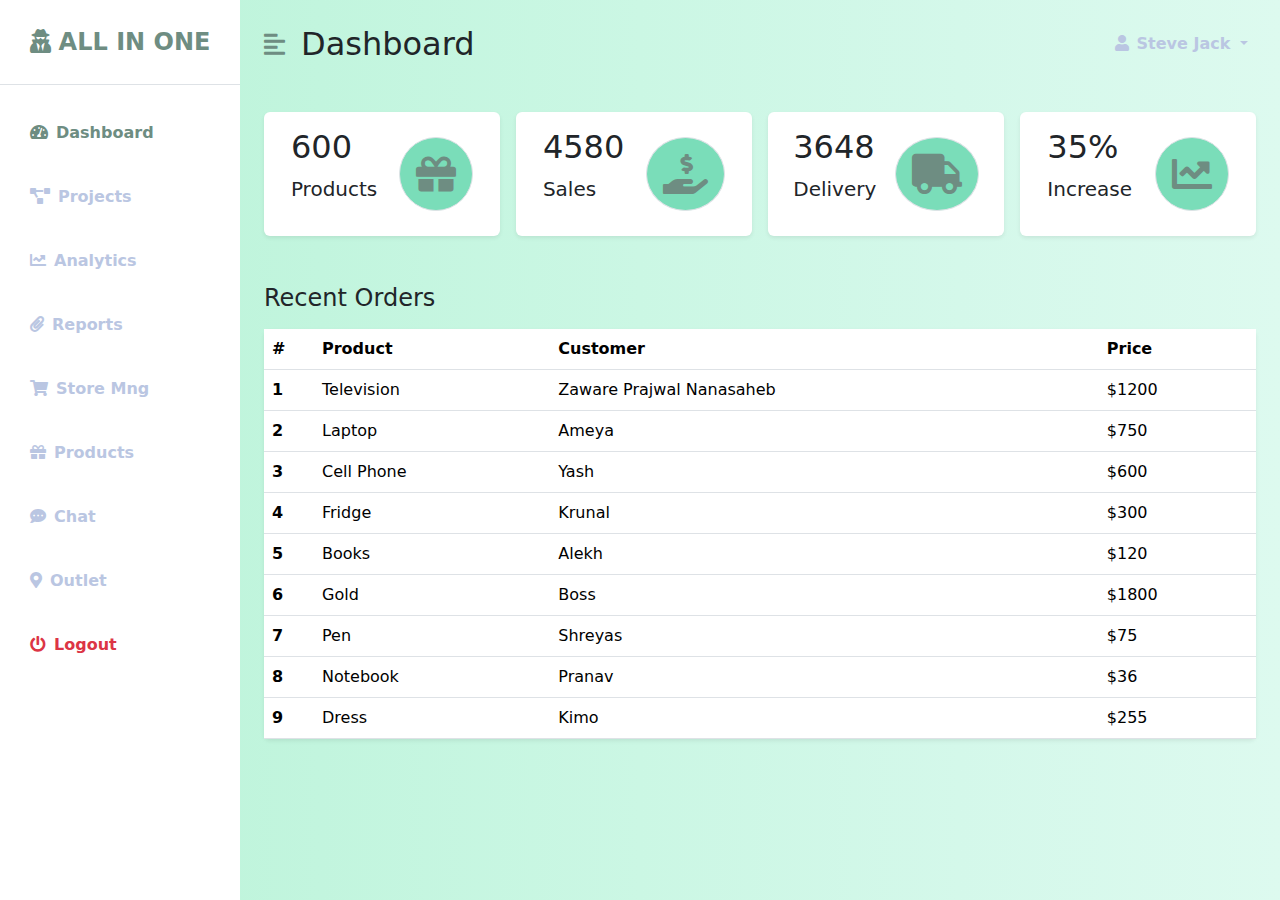
<file: 1st Program/index.html>
<!-- Assignment No. & Program Title	:	1 (A) Create a responsive web page which shows the ecommerce/college exam admin dashboard with sidebar and statistics in cards using HTML,CSS and Bootstrap. -->

<!-- Implementation (Source Code, Input and
Output)	:	Beforesubmittingtheassignmentonline,Ithoroughlylearnedfundamental conceptsand/orlogicofalltheprogrammingassignments.Inaddition,Ihave ensured correctness of source code, executed it and tested input(s)and
output(s). Source Code with result enclosed. -->

<!-- Conclusion	:	Inthisassignment,welearnedaboutCreating a responsive web page which shows the ecommerce/college exam admin dashboard with sidebar and statistics in cards using HTML,CSS and Bootstrap. -->



<!DOCTYPE html>
<html lang="en">

<head>
    <meta charset="UTF-8" />
    <meta http-equiv="X-UA-Compatible" content="IE=edge" />
    <meta name="viewport" content="width=device-width, initial-scale=1.0" />
    <link href="https://cdn.jsdelivr.net/npm/bootstrap@5.0.0-beta3/dist/css/bootstrap.min.css" rel="stylesheet" />
    <link rel="stylesheet" href="https://cdnjs.cloudflare.com/ajax/libs/font-awesome/5.15.3/css/all.min.css" />
    <link rel="stylesheet" href="style.css" />
    <title>Bootstap 5 Responsive Admin Dashboard</title>
</head>

<body>
    <div class="d-flex" id="wrapper">
        <!-- Sidebar -->
        <div class="bg-white" id="sidebar-wrapper">
            <div class="sidebar-heading text-center py-4 primary-text fs-4 fw-bold text-uppercase border-bottom"><i
                    class="fas fa-user-secret me-2"></i>All In One</div>
            <div class="list-group list-group-flush my-3">
                <a href="#" class="list-group-item list-group-item-action bg-transparent second-text active"><i
                        class="fas fa-tachometer-alt me-2"></i>Dashboard</a>
                <a href="#" class="list-group-item list-group-item-action bg-transparent second-text fw-bold"><i
                        class="fas fa-project-diagram me-2"></i>Projects</a>
                <a href="#" class="list-group-item list-group-item-action bg-transparent second-text fw-bold"><i
                        class="fas fa-chart-line me-2"></i>Analytics</a>
                <a href="#" class="list-group-item list-group-item-action bg-transparent second-text fw-bold"><i
                        class="fas fa-paperclip me-2"></i>Reports</a>
                <a href="#" class="list-group-item list-group-item-action bg-transparent second-text fw-bold"><i
                        class="fas fa-shopping-cart me-2"></i>Store Mng</a>
                <a href="#" class="list-group-item list-group-item-action bg-transparent second-text fw-bold"><i
                        class="fas fa-gift me-2"></i>Products</a>
                <a href="#" class="list-group-item list-group-item-action bg-transparent second-text fw-bold"><i
                        class="fas fa-comment-dots me-2"></i>Chat</a>
                <a href="#" class="list-group-item list-group-item-action bg-transparent second-text fw-bold"><i
                        class="fas fa-map-marker-alt me-2"></i>Outlet</a>
                <a href="#" class="list-group-item list-group-item-action bg-transparent text-danger fw-bold"><i
                        class="fas fa-power-off me-2"></i>Logout</a>
            </div>
        </div>
        <!-- /#sidebar-wrapper -->

        <!-- Page Content -->
        <div id="page-content-wrapper">
            <nav class="navbar navbar-expand-lg navbar-light bg-transparent py-4 px-4">
                <div class="d-flex align-items-center">
                    <i class="fas fa-align-left primary-text fs-4 me-3" id="menu-toggle"></i>
                    <h2 class="fs-2 m-0">Dashboard</h2>
                </div>

                <button class="navbar-toggler" type="button" data-bs-toggle="collapse"
                    data-bs-target="#navbarSupportedContent" aria-controls="navbarSupportedContent"
                    aria-expanded="false" aria-label="Toggle navigation">
                    <span class="navbar-toggler-icon"></span>
                </button>

                <div class="collapse navbar-collapse" id="navbarSupportedContent">
                    <ul class="navbar-nav ms-auto mb-2 mb-lg-0">
                        <li class="nav-item dropdown">
                            <a class="nav-link dropdown-toggle second-text fw-bold" href="#" id="navbarDropdown"
                                role="button" data-bs-toggle="dropdown" aria-expanded="false">
                                <i class="fas fa-user me-2"></i>Steve Jack
                            </a>
                            <ul class="dropdown-menu" aria-labelledby="navbarDropdown">
                                <li><a class="dropdown-item" href="#">Profile</a></li>
                                <li><a class="dropdown-item" href="#">Settings</a></li>
                                <li><a class="dropdown-item" href="#">Logout</a></li>
                            </ul>
                        </li>
                    </ul>
                </div>
            </nav>

            <div class="container-fluid px-4">
                <div class="row g-3 my-2">
                    <div class="col-md-3">
                        <div class="p-3 bg-white shadow-sm d-flex justify-content-around align-items-center rounded">
                            <div>
                                <h3 class="fs-2">600</h3>
                                <p class="fs-5">Products</p>
                            </div>
                            <i class="fas fa-gift fs-1 primary-text border rounded-full secondary-bg p-3"></i>
                        </div>
                    </div>

                    <div class="col-md-3">
                        <div class="p-3 bg-white shadow-sm d-flex justify-content-around align-items-center rounded">
                            <div>
                                <h3 class="fs-2">4580</h3>
                                <p class="fs-5">Sales</p>
                            </div>
                            <i
                                class="fas fa-hand-holding-usd fs-1 primary-text border rounded-full secondary-bg p-3"></i>
                        </div>
                    </div>

                    <div class="col-md-3">
                        <div class="p-3 bg-white shadow-sm d-flex justify-content-around align-items-center rounded">
                            <div>
                                <h3 class="fs-2">3648</h3>
                                <p class="fs-5">Delivery</p>
                            </div>
                            <i class="fas fa-truck fs-1 primary-text border rounded-full secondary-bg p-3"></i>
                        </div>
                    </div>

                    <div class="col-md-3">
                        <div class="p-3 bg-white shadow-sm d-flex justify-content-around align-items-center rounded">
                            <div>
                                <h3 class="fs-2">35%</h3>
                                <p class="fs-5">Increase</p>
                            </div>
                            <i class="fas fa-chart-line fs-1 primary-text border rounded-full secondary-bg p-3"></i>
                        </div>
                    </div>
                </div>

                <div class="row my-5">
                    <h3 class="fs-4 mb-3">Recent Orders</h3>
                    <div class="col">
                        <table class="table bg-white rounded shadow-sm  table-hover">
                            <thead>
                                <tr>
                                    <th scope="col" width="50">#</th>
                                    <th scope="col">Product</th>
                                    <th scope="col">Customer</th>
                                    <th scope="col">Price</th>
                                </tr>
                            </thead>
                            <tbody>
                                <tr>
                                    <th scope="row">1</th>
                                    <td>Television</td>
                                    <td>Zaware Prajwal  Nanasaheb</td>
                                    <td>$1200</td>
                                </tr>
                                <tr>
                                    <th scope="row">2</th>
                                    <td>Laptop</td>
                                    <td>Ameya</td>
                                    <td>$750</td>
                                </tr>
                                <tr>
                                    <th scope="row">3</th>
                                    <td>Cell Phone</td>
                                    <td>Yash</td>
                                    <td>$600</td>
                                </tr>
                                <tr>
                                    <th scope="row">4</th>
                                    <td>Fridge</td>
                                    <td>Krunal</td>
                                    <td>$300</td>
                                </tr>
                                <tr>
                                    <th scope="row">5</th>
                                    <td>Books</td>
                                    <td>Alekh</td>
                                    <td>$120</td>
                                </tr>
                                <tr>
                                    <th scope="row">6</th>
                                    <td>Gold</td>
                                    <td>Boss</td>
                                    <td>$1800</td>
                                </tr>
                                <tr>
                                    <th scope="row">7</th>
                                    <td>Pen</td>
                                    <td>Shreyas</td>
                                    <td>$75</td>
                                </tr>
                                <tr>
                                    <th scope="row">8</th>
                                    <td>Notebook</td>
                                    <td>Pranav</td>
                                    <td>$36</td>
                                </tr>
                                <tr>
                                    <th scope="row">9</th>
                                    <td>Dress</td>
                                    <td>Kimo</td>
                                    <td>$255</td>
                                </tr>
                                 
                                
                                 
                            </tbody>
                        </table>
                    </div>
                </div>

            </div>
        </div>
    </div>
    <!-- /#page-content-wrapper -->
    </div>

    <script src="https://cdn.jsdelivr.net/npm/bootstrap@5.0.0-beta3/dist/js/bootstrap.bundle.min.js"></script>
    <script>
        var el = document.getElementById("wrapper");
        var toggleButton = document.getElementById("menu-toggle");

        toggleButton.onclick = function () {
            el.classList.toggle("toggled");
        };
    </script>
</body>

</html>
</file>
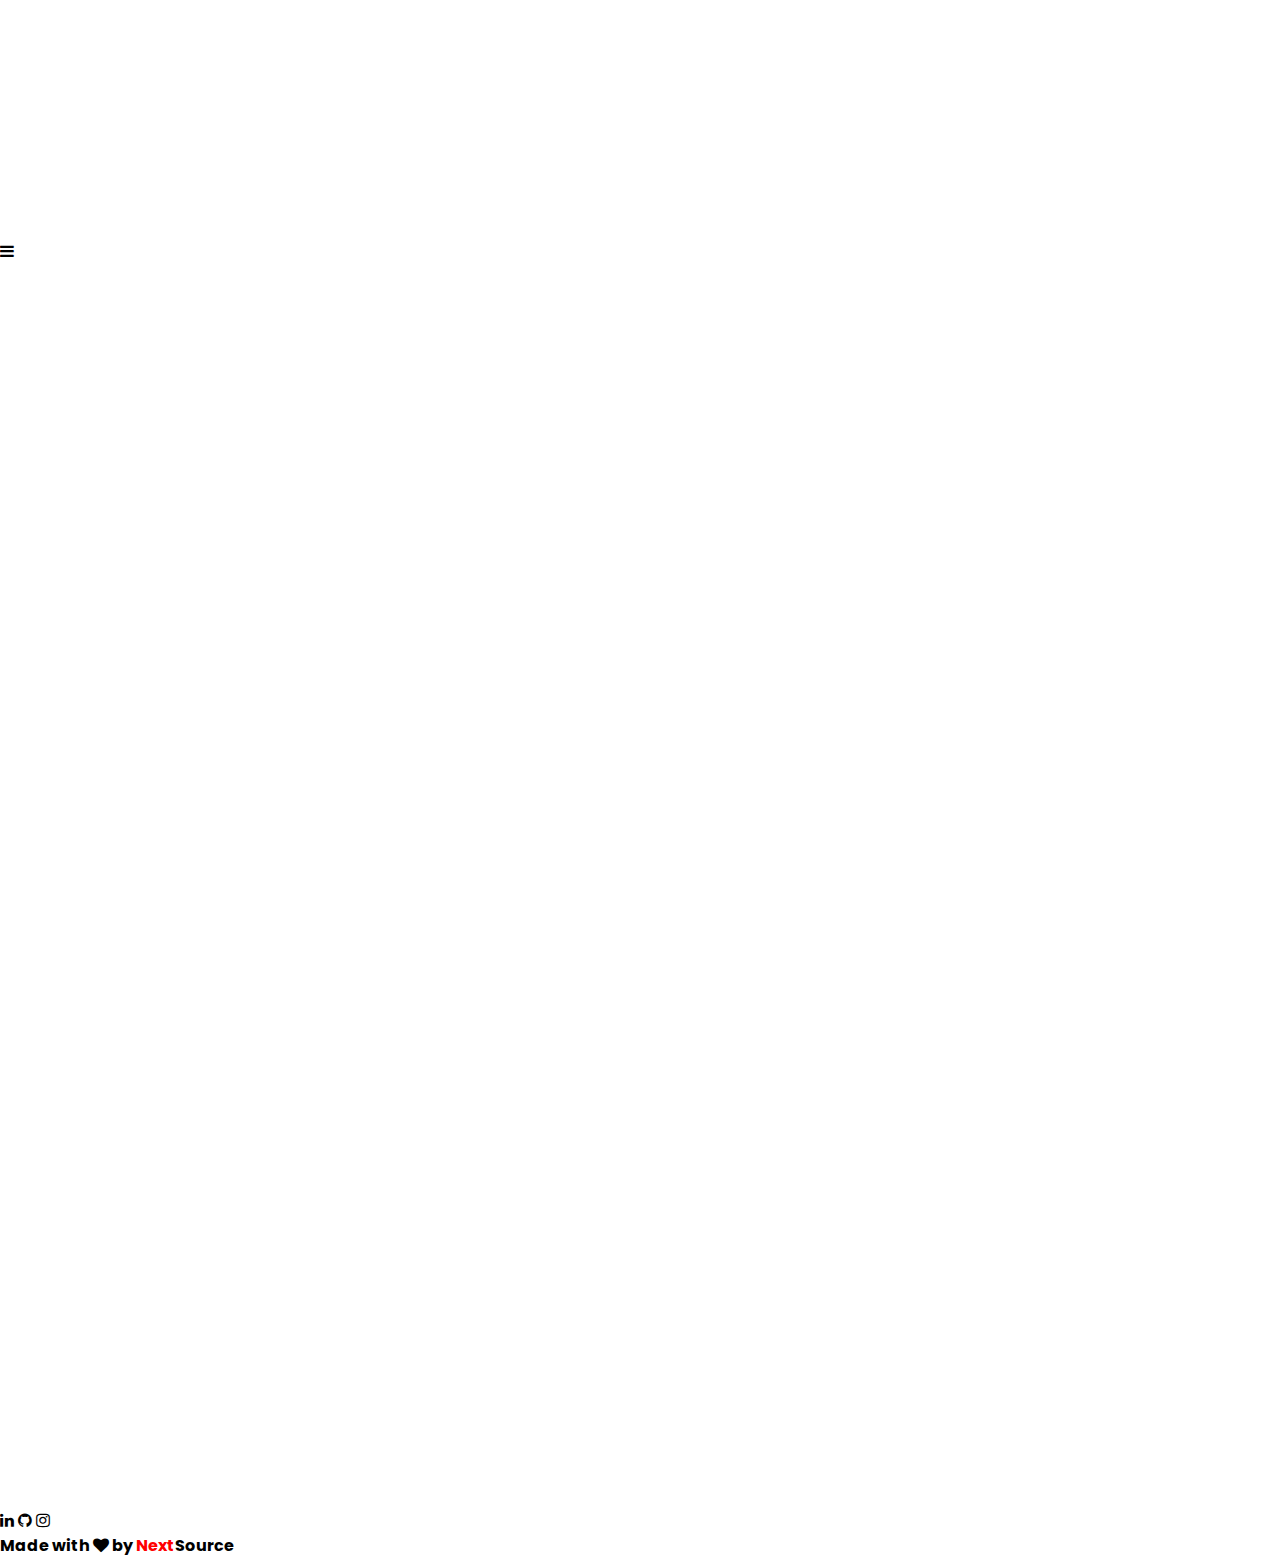
<file: nodejs/index.html>
<!DOCTYPE html>
<html lang="en">

<head>
    <meta charset="UTF-8">
    <meta name="viewport" content="width=device-width, initial-scale=1.0">
    <title>Next Source - Best Sources Ever</title>
    <link rel="stylesheet" href="style2.css">
    <!-- Font Awesome CDN -->
    <link rel="stylesheet" href="https://cdnjs.cloudflare.com/ajax/libs/font-awesome/4.7.0/css/font-awesome.min.css">
    <!-- AOS for animations -->
    <link rel="stylesheet" href="https://unpkg.com/aos@next/dist/aos.css" />
</head>

<body>
    <!-- ---------HEADER----------------------- -->
    <section id="home" class="home">
        <nav>
            <div class="logo" data-aos="fade-right">
                <a href="#">
                    <h1>
                        <font color="red">Next</font>Source.
                    </h1>
                </a>
            </div>
            <div class="nav-links" id="nav-links" data-aos="fade-left">
                <i class="fa fa-times" onclick="hideMenu()"></i>
                <ul>
                    <li><a href="#" class="active">HOME</a></li>
                    <li><a href="#subjects">SUBJECTS</a></li>
                    <li><a href="#contact">CONTACT</a></li>
                    <li><a href="#about">ABOUT</a></li>
                    <li><a href="signup.html">SIGNUP</a></li>
                </ul>
            </div>
            <i class="fa fa-bars" onclick="showMenu()"></i>
        </nav>
        <div class="header-text">
            <h1 data-aos="fade-down">Welcome to <font color="red">Next</font>Source</h1>
            <p data-aos="fade-down">A website that provides you a lot of resources to learn concepts<br>
                like Datastructures, Algorithms,Computer Graphics, Object Oriented<br>
                Programming and a lot more.</p>
            <div data-aos="zoom-in">
                <a href="#subjects">Explore Now</a>
            </div>


        </div>
    </section>
    <!-- ---------SUBJECTS----------------------- -->
    <section class="subjects" id="subjects">
        <h1 data-aos="fade-down">Subjects</h1>
        <div class="row" data-aos="fade-right">
            <div class="subject-col">
                <h3>Data Structures</h3>
                <p>A data structure is a named location that can be used to store and organize data.
                    And, an algorithm is a collection of steps to solve a particular problem.
                    Learning data structures and algorithms allow us to write efficient and optimized computer programs
                </p>
                <a href="subject.html">Read More</a>
            </div>
            <div class="subject-col">
                <h3>Object Oriented Programming</h3>
                <p>Object-oriented programming is a programming paradigm built on the concept of objects that contain
                    both data and
                    code to modify the data. Object-oriented programming mimics a lot of the real-world attributes of
                    objects.
                </p>
                <a href="subject2.html">Read More</a>
            </div>
            <div class="subject-col">
                <h3>Computer Graphics</h3>
                <p>Computer graphics is a sub-field of computer science which studies methods for digitally synthesizing
                    and manipulating visual content.
                    Although the term often refers to the study of three-dimensional computer graphics, it also
                    encompasses two-dimensional graphics and image processing.
                </p>
                <a href="subject3.html">Read More</a>
            </div>

        </div>
    </section>

    <!-- -----------CONTACT-------------------- -->
    <section class="contact" id="contact">
        <h1 data-aos="fade-down">Contact Us</h1>
        <div class="row">
            <div class="contact-col" data-aos="fade-right">
                <iframe
                    src="https://www.google.com/maps/embed?pb=!1m18!1m12!1m3!1d30258.576899159438!2d73.86503227410951!3d18.559511242706847!2m3!1f0!2f0!3f0!3m2!1i1024!2i768!4f13.1!3m3!1m2!1s0x3bc2c1209df24047%3A0x89db7c87936467e5!2sYerawada%2C%20Pune%2C%20Maharashtra%20411006!5e0!3m2!1sen!2sin!4v1631784661484!5m2!1sen!2sin"
                    style="border:0;" allowfullscreen="" loading="lazy"></iframe>
            </div>
            <div class="contact-col" data-aos="fade-left">
                <input type="text" name="name" placeholder="Your name">
                <input type="email" name="email" placeholder="Email Address">
                <input type="textarea" name="message" placeholder="Enter your message here">
                <input type="submit" value="Send Message">
            </div>


        </div>
    </section>

    <!-- -----------ABOUT-------------------- -->
    <section class="about" id="about">
        <h1 data-aos="fade-down">About</h1>
        <p data-aos="fade-in">I am a Computer Science student currently pursuing a Bachelor's degree from <br>Modern
            Education Society's College of Engineering.
            Interested in Frontend Development <br>and a passion for Web designing and User Interface Development.<br>
            Data structures & algorithms enthusiast.r</p>
        <div class="socials">
            <i class="fa fa-linkedin"></i>
            <i class="fa fa-github"></i>
            <i class="fa fa-instagram"></i>
        </div>
        <b>
            <p>Made with <i class="fa fa-heart"></i> by <font color="red">Next</font>Source </p>
        </b>

        </div>
    </section>
</file>
<file: 1st Program/style.css>
:root {
    --main-bg-color: rgb(47, 141, 70);
    --main-text-color: #6e8d82;
    --second-text-color: #bac6e2;
    --second-bg-color: #7addb9;
  }
  
  .primary-text {
    color: var(--main-text-color);
  }
  
  .second-text {
    color: var(--second-text-color);
  }
  
  .primary-bg {
    background-color: var(--main-bg-color);
  }
  
  .secondary-bg {
    background-color: var(--second-bg-color);
  }
  
  .rounded-full {
    border-radius: 100%;
  }
  
  #wrapper {
    overflow-x: hidden;
    background-image: linear-gradient(
      to right,
      #baf3d7,
      #c2f5de,
      #cbf7e4,
      #d4f8ea,
      #ddfaef
    );
  }
  
  #sidebar-wrapper {
    min-height: 100vh;
    margin-left: -15rem;
    -webkit-transition: margin 0.25s ease-out;
    -moz-transition: margin 0.25s ease-out;
    -o-transition: margin 0.25s ease-out;
    transition: margin 0.25s ease-out;
  }
  
  #sidebar-wrapper .sidebar-heading {
    padding: 0.875rem 1.25rem;
    font-size: 1.2rem;
  }
  
  #sidebar-wrapper .list-group {
    width: 15rem;
  }
  
  #page-content-wrapper {
    min-width: 100vw;
  }
  
  #wrapper.toggled #sidebar-wrapper {
    margin-left: 0;
  }
  
  #menu-toggle {
    cursor: pointer;
  }
  
  .list-group-item {
    border: none;
    padding: 20px 30px;
  }
  
  .list-group-item.active {
    background-color: transparent;
    color: var(--main-text-color);
    font-weight: bold;
    border: none;
  }
  
  @media (min-width: 768px) {
    #sidebar-wrapper {
      margin-left: 0;
    }
  
    #page-content-wrapper {
      min-width: 0;
      width: 100%;
    }
  
    #wrapper.toggled #sidebar-wrapper {
      margin-left: -15rem;
    }
  }
</file>
<file: nodejs/style2.css>
@import url('https://fonts.googleapis.com/css2?family=Poppins:wght@200;300;400;500&display=swap');
*{
    margin: 0;
    padding: 0;
    font-family: 'Poppins', sans-serif;
}
a{
    color: black;
    text-decoration: none;
}
h1{
    padding:2% 6%;
    font-size: 25px;
    color: white;
}
.main{
    height: 100vh;
    width: 100%;
    background-image: linear-gradient(rgba(0, 0, 0, 0.8), rgba(0, 0, 0, 0.8)),
    url("https://source.unsplash.com/1600x700/?contact,phone,register");
    background-position: center;
    background-size: cover;
    position: absolute;
}
.form-box{
    width: 380px;
    height: 450px;
    position: relative;
    margin: 1% auto;
    background: white;
    padding: 5px;
    overflow: hidden;
}
h3{
    font-size: 22px;
    margin: 30px auto;
    text-align: center;
    color: rgb(61, 56, 56);
}
/* .toggle-btn{
    font-size: 14px;
    width: 135px;
    height: 45px;
    padding: 5px 8px;
    outline: none;
    background: transparent;
    border: none;
    cursor: pointer;
    position: relative;
    transition: 0.8s;
    text-align: center;
    font-weight: 400;
} */

.social-icons{
    text-align: center;
}
.social-icons .fa{
    font-size: 20px;
    margin: 0 10px;
    padding: 5px 10px;
    background-color: #fff3f3; 
    transition: 0.8s;
}
.social-icons .fa:hover{
    color: red;
    cursor: pointer;
}
.form{
    left: 50px;
    top: 150px;
    width: 280px;
    position: absolute;
    transition: 0.8s;
}
.form p{
    text-align: center;
    font-size: 14px;
    margin-top: 0px;
}
.form p a{
    color: red !important;
}
.input-field{
    padding: 10px 5px;
    margin: 10px;
    border-top: none;
    border-left: none;
    border-right: none;
    border-bottom: 1px solid black;
    background-color: transparent;
}
.form button{
    padding: 10px 20px;
    font-size: 15px;
    font-weight: 500;
    background-color: transparent;
    width: 60%;
    margin: 20px 55px;
    outline: none;
    border: 1px solid grey;
    cursor: pointer;  
    transition: 0.8s; 
}
.form button:hover{
    background-color: red;
    border: 1px solid red;
    color: white;
}
</file>
